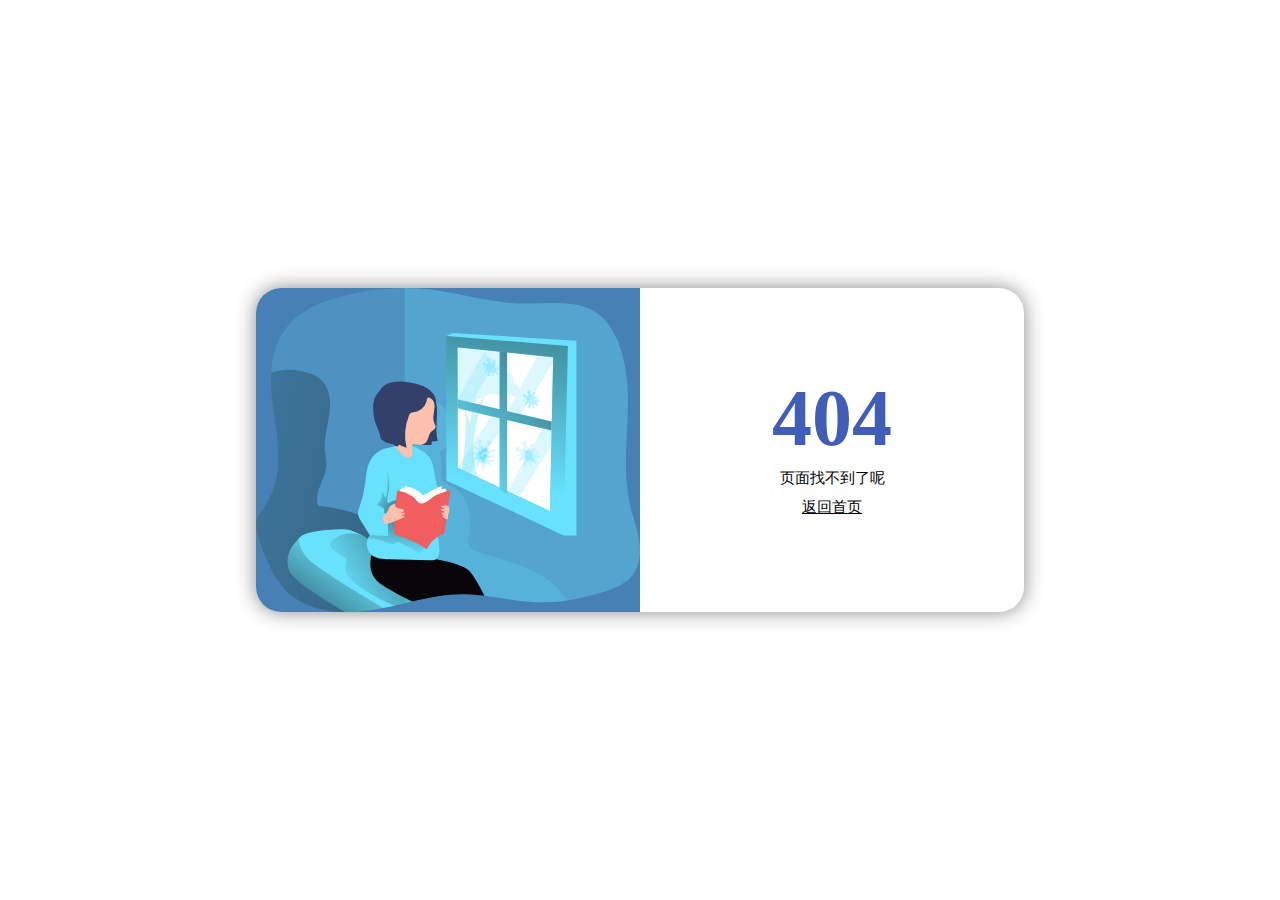
<file: 404/index.html>
<!DOCTYPE html>
<html>
    <link rel="stylesheet" href="css/style.css">

    <body>
        <div class="container">
            <div class="img-container container-item">
                <img src="./image/readbook.svg">
            </div>
            <div class="text-container container-item">

                <div class="alert">404</div>
                <div class="nothing">页面找不到了呢</div>
                <div class="backword">返回首页</div>
            </div>
        </div>
    </body>
</html>
</file>
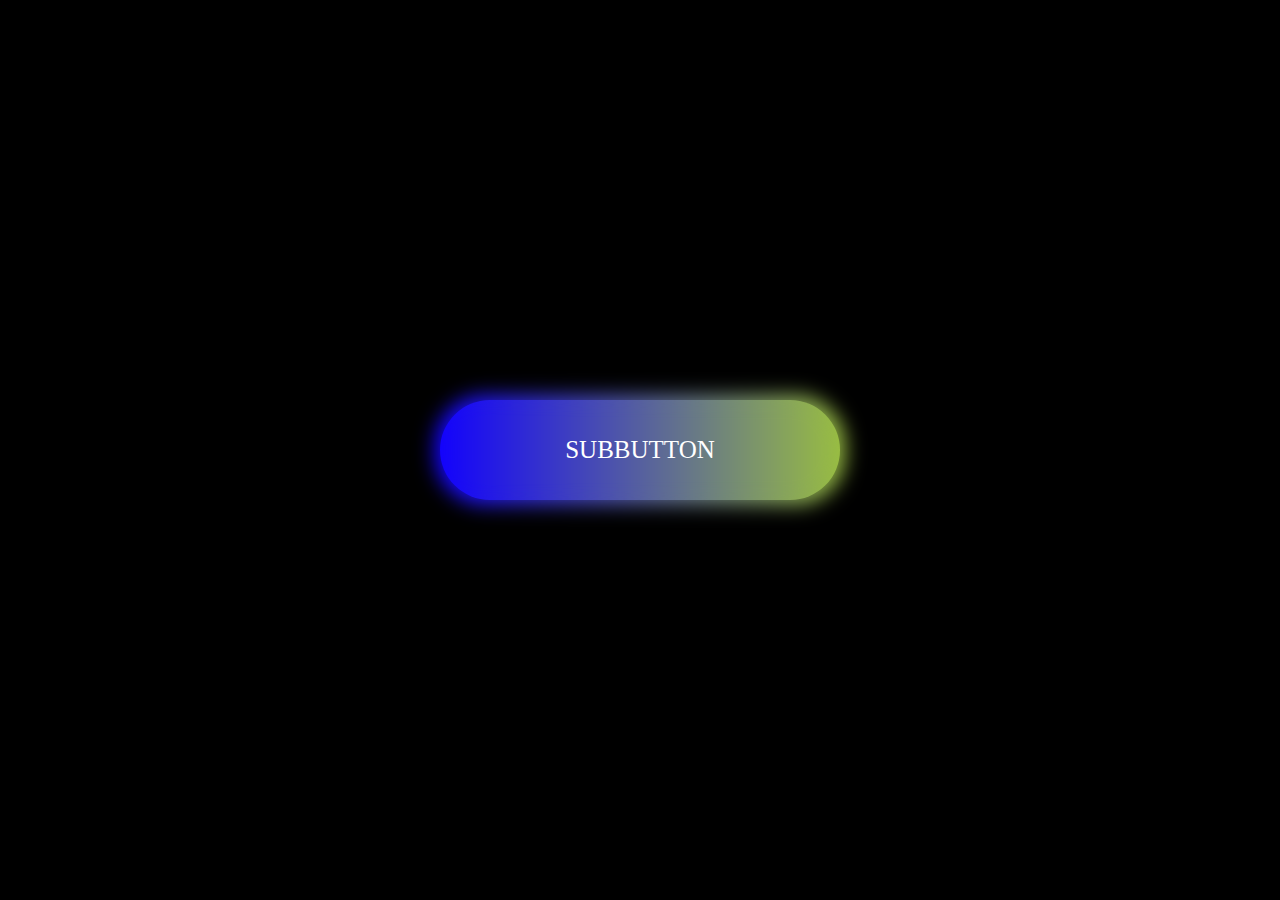
<file: animation/index.html>
<!DOCTYPE html>
<html lang="en">
    <head>
        <meta charset="UTF-8">\
        <meta name="viewport" content="width=device-width,initial-scale=1.0">

        <title>流光按钮</title>
        <link rel="stylesheet" href="./css/style.css">
    </head>
    <body>
        <a href="javascipt:;">subbutton</a>
    </body>
    
</html>
</file>
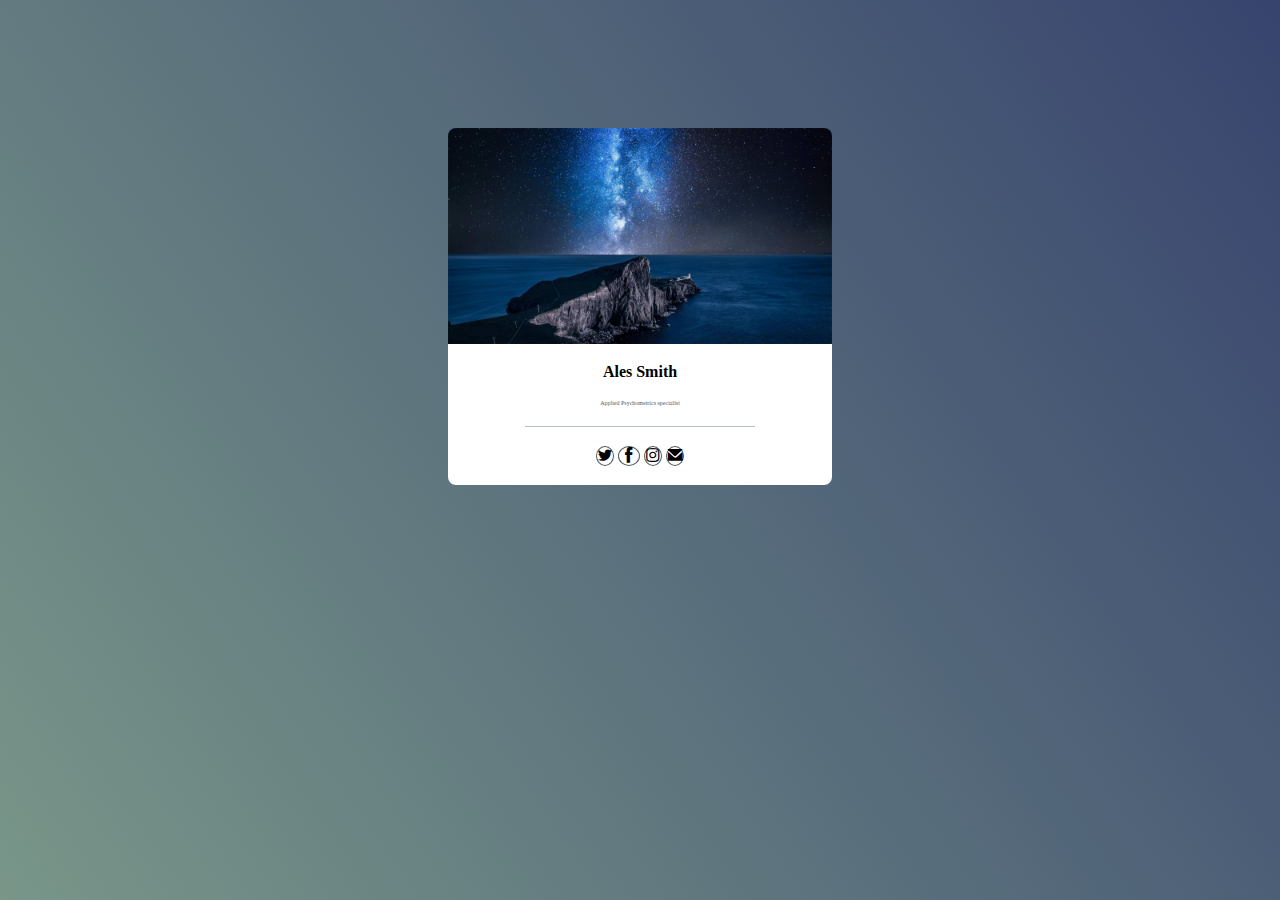
<file: card/index.html>
<!DOCTYPE html>
<html lang="en">
    <head>
        <meta charset="UTF-8">
        <meta name="viewport" content="width=device-width,initial-scale=1.0">
        <meta http-equiv="X-UA-Compatible" content="ie=edge">
        <link rel="stylesheet" href="css/style.css">
        <link rel="stylesheet" href="css/iconfont.css">
        <title>html&css-card</title>
    </head>
    <body>
        <div class="card-container">
            <div class="image-wrapper">
                <img src="image/img1.jpg">
            </div>
            <div class="title-wrapper">
                <h1 class="title">Ales Smith</h1>
                <p class="subtitle">Applied Psychometrics specialist</p>
                <hr>
                <div class="icon-btns">
                    <ul>
                        
                        <li><i class="iconfont icon-twitter"></i></li>
                        <li><i class="iconfont icon-facebook"></i></li>
                        <li><i class="iconfont icon-instagram"></i></li>
                        <li><i class="iconfont icon-email"></i></li>
                    </ul>
                </div>
            </div>
        </div>
    </body>
</html>
</file>
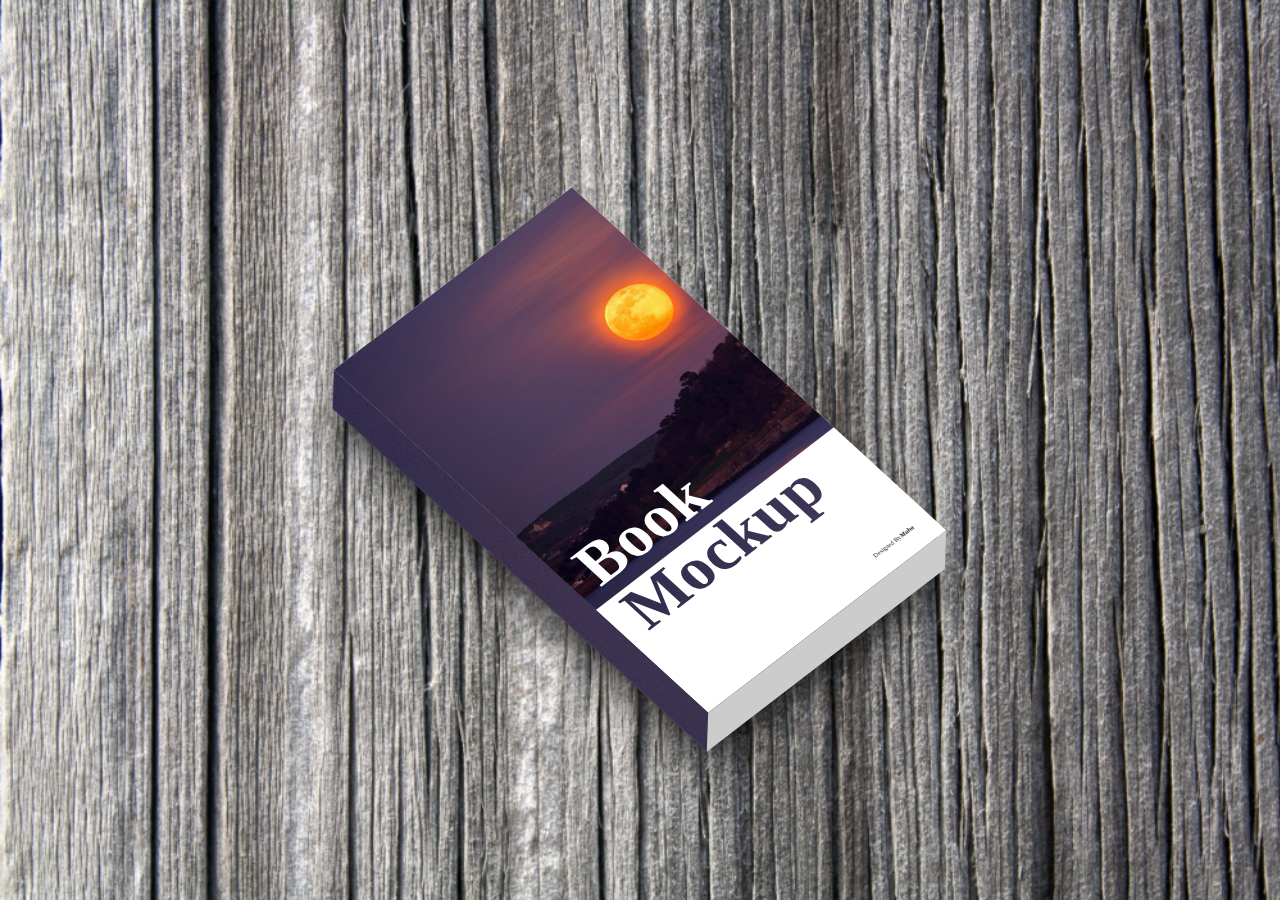
<file: animation/book/index.html>
<!DOCTYPE html>
<html>
    <head>
        <meta charset="utf-8">
        <title>3d book</title>
        <link rel="stylesheet" href="./css/style.css">
    </head>
    <body>
        <div class="book">
            <div class="cover"></div>

            <h2>Book <span>Mockup</span></h2>
            <span class="writer">Designed By<i>Muha</i></span>
        </div>
    </body>

</html>
</file>
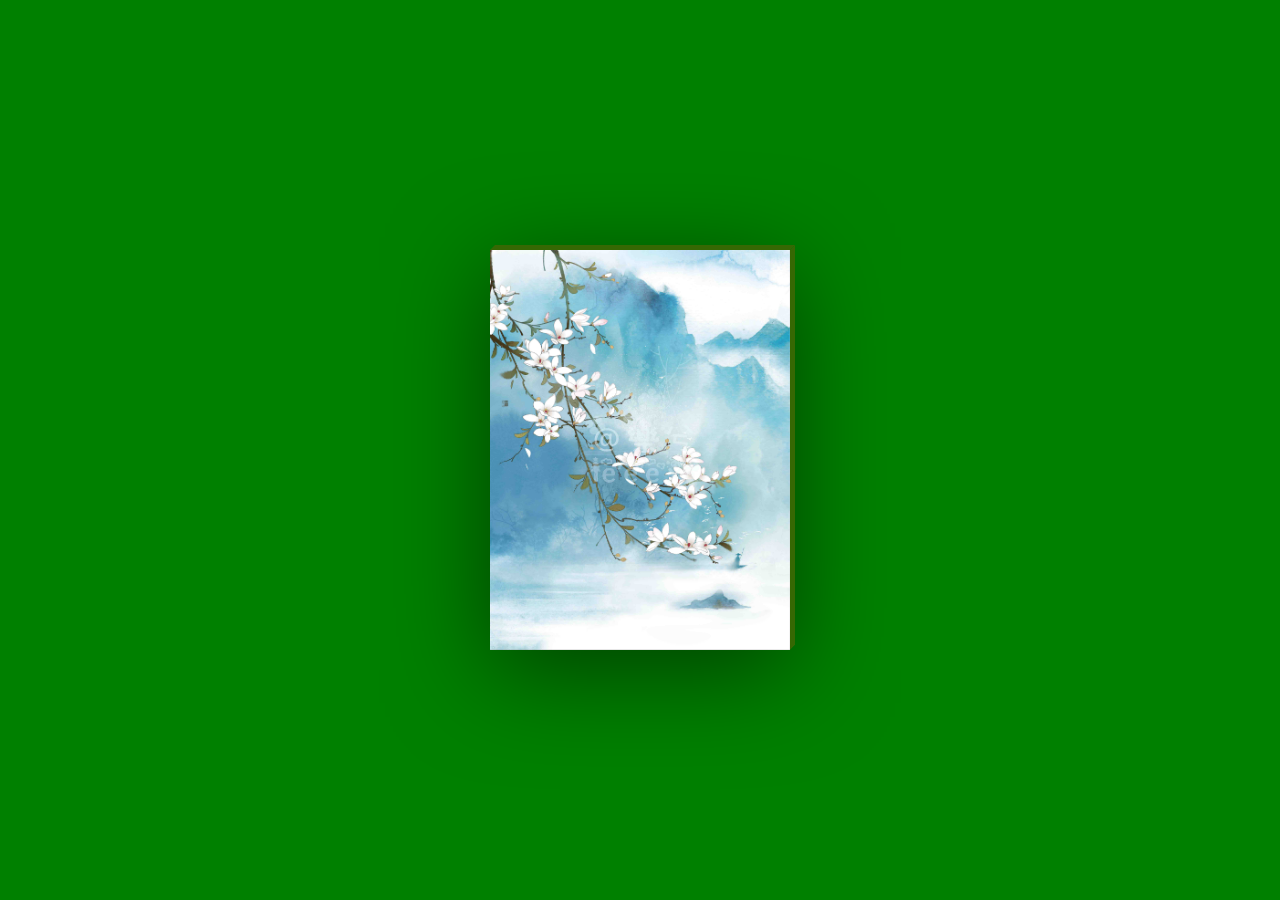
<file: animation/page_turning_3d/index.html>
<!DOCTYPE html>
<html>

<head>
    <title>3d page turning</title>
    <link rel="stylesheet" type="text/css" href="./css/style.css">

</head>

<body>
    <div class="card">
        <div class="image">
            <img src="./image/img.jpg">
        </div>
        <div class="box">
            <div class="text">
                <h1>桃夭</h1>
                <p>桃之夭夭，灼灼其华。</p>
                <p>之子于归，宜其室家。</p>
                <p>桃之夭夭，有蕡其实。</p>
                <p>之子于归，宜其家室。</p>
                <p>桃之夭夭，其叶蓁蓁。</p>
                <p>之子于归，宜其家人。</p>
            </div>
        </div>

    </div>
</body>

</html>
</file>
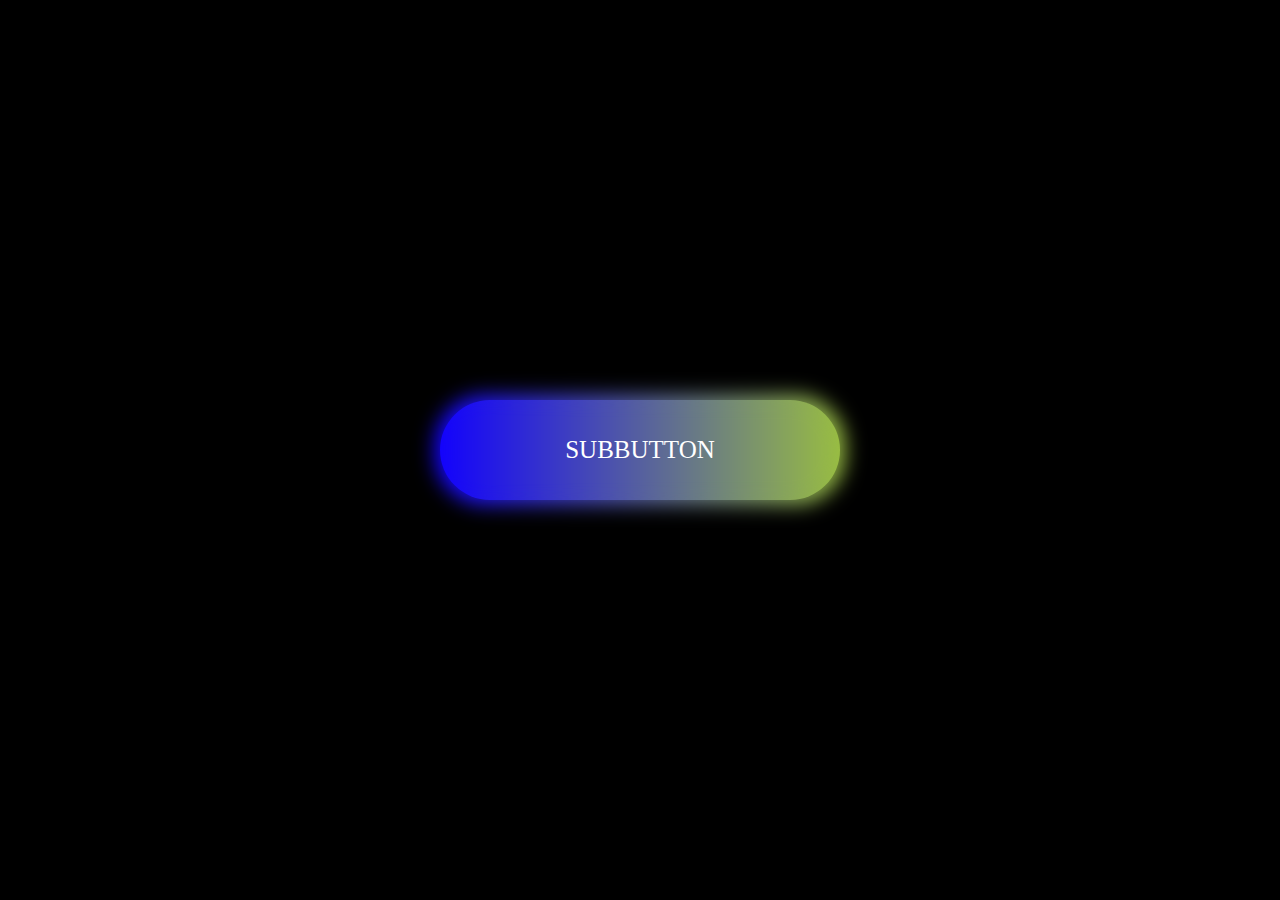
<file: animation/saparkle/index.html>
<!DOCTYPE html>
<html lang="en">
    <head>
        <meta charset="UTF-8">\
        <meta name="viewport" content="width=device-width,initial-scale=1.0">

        <title>流光按钮</title>
        <link rel="stylesheet" href="./css/style.css">
    </head>
    <body>
        <a href="javascipt:;">subbutton</a>
    </body>
</html>
</file>
<file: 404/css/style.css>
*{
    padding: 0;
    margin: 0;
}
html,body{
    height: 100%;
}
body{
    display: flex;
    justify-content: center;
    align-items: center;

}
.container{

    width: 60%;
    max-width: 1000px;
    max-height: 500px;
    min-width: 600px;
    font-size: 0;
    box-shadow: 0 0 20px 0 #888888;
    border-radius: 25px;
}
.container .img-container{
    background-color: rgb(71, 128, 180);
    border-top-left-radius: 25px;
    border-bottom-left-radius: 25px;
}
.container-item{
    width: 50%;
    vertical-align: middle;
    display: inline-block;
    
}
.text-container .alert{
    color: rgb(64, 94, 184);
    font-family: 'Arial Narrow';
    font-size: 80px;
    font-weight: bolder;
    text-align: center;
}
.container .text-container .nothing{
    margin: 5px;
    font-size: 15px;
    text-align: center;
}
.container .text-container .backword{
    margin: 10px;
    font-size: 15px;
    text-align: center;
    text-decoration-line: underline;
    cursor: pointer;
}
</file>
<file: animation/css/style.css>
*{
    margin:0;
    padding: 0;
}

body{
    background-color: black;

}
a{
    text-decoration-line: none;
    position: absolute;
    left: 50%;
    top: 50%;
    transform: translate(-50%,-50%);
    font-size: 25px;
    background: linear-gradient(90deg,#1100ff,#c8ff00,#fd0606,#1100ff);
    background-size: 400%;
    width:400px;
    height:100px;
    line-height: 100px;
    color: white;
    text-align: center;
    text-transform: uppercase;
    border-radius: 50px;
    z-index: 1;
    background-position: 0%,0;
}
a::before{
    content: "";
    position: absolute;
    left: -5px;
    right: -5px;
    top: -5px;
    bottom: -5px;
    background: linear-gradient(90deg,#1100ff,#c8ff00,#fd0606,#1100ff);
    background-size: 400%;
    border-radius: 50px;
    filter: blur(10px);
    z-index: -1;

}
a:hover::before{
    animation: sun 8s linear infinite;
}
a:hover{
    animation: sun 8s linear infinite;
}
@keyframes sun{
  /*  25%{
        
        background-position: -100%,0;
    }
    50%{
        
        background-position: -200%,0;
    }
    75%{
        
        background-position: -300%,0;
    }*/
    100%{
        background-position: -400%,0;
    }
}
</file>
<file: card/css/style.css>
*{
    padding:0;
    margin:0;
}
html{
    height: 100%;
}

body{
    font-family: Cambria, Cochin, Georgia, Times, 'Times New Roman', serif;
    /*background-color: black;*/
    padding-top: 10%;
    background: -webkit-linear-gradient(left bottom,rgb(121,150,137),rgb(55,68,110));
}

.card-container{
    width: 30%;
    margin: 0 auto;
    animation:  cardContainerLoad 2s;
}

@keyframes cardContainerLoad{
    from{
        opacity: 0;
        transform: translate3d(0,10%,0);
    }
    to{
        opacity: 1;
        transform: none;
    }
}

.card-container .image-wrapper{
    font-size: 0px;
}

.card-container .image-wrapper img{
    width: 100%;
    border-radius: 8px 8px 0 0;
}

.card-container .title-wrapper{
    background-color: #ffffff;
    border-radius: 0 0 8px 8px;
}

.card-container .title-wrapper .title{
    text-align: center;
    font-size: 1em;
    padding: 5% 0 5% 0;
}

.card-container .title-wrapper .subtitle{
    text-align: center;
    font-size: 3%;
    padding: 0 0 5% 0;
    color: rgb(79,92,99);
}

.card-container .title-wrapper hr{
    border:  0;
    height: 1px;
    background-color: rgb(179,192,199);
    margin: 0 20%;
}

.card-container .title-wrapper .icon-btns{
    padding: 5% 0 5% 0;
}

.card-container .title-wrapper .icon-btns ul{
    list-style: none;
    padding: 0;
    margin: 0;
    text-align: center;
}

.card-container .title-wrapper .icon-btns ul li{
    display: inline-block;
    border: 1px solid black;
    padding: 5%x;
    border-radius: 100%;
    cursor: pointer;
    border-color: rgb(79,92,99);
    transition: -2s;
}

.card-container .title-wrapper .icon-btns ul li:hover{
    border-color: rgb(179,192,199);
}

.card-container .title-wrapper .icon-btns ul li:hover i{
    color: rgb(179,192,199);
}

.card-container .title-wrapper .icon-btns ul li i{
    font-size: 100%;
}
</file>
<file: card/css/iconfont.css>
@font-face {font-family: "iconfont";
  src: url('iconfont.eot?t=1587387035352'); /* IE9 */
  src: url('iconfont.eot?t=1587387035352#iefix') format('embedded-opentype'), /* IE6-IE8 */
  url('[data-uri]') format('woff2'),
  url('iconfont.woff?t=1587387035352') format('woff'),
  url('iconfont.ttf?t=1587387035352') format('truetype'), /* chrome, firefox, opera, Safari, Android, iOS 4.2+ */
  url('iconfont.svg?t=1587387035352#iconfont') format('svg'); /* iOS 4.1- */
}

.iconfont {
  font-family: "iconfont" !important;
  font-size: 16px;
  font-style: normal;
  -webkit-font-smoothing: antialiased;
  -moz-osx-font-smoothing: grayscale;
}

.icon-twitter:before {
  content: "\e872";
}

.icon-facebook:before {
  content: "\e609";
}

.icon-email:before {
  content: "\e6f2";
}

.icon-instagram:before {
  content: "\e815";
}
</file>
<file: animation/book/css/style.css>
*{
    margin: 0;
    padding: 0;

}

body{
    display: flex;
    justify-content: center;
    align-items: center;
    min-height: 100vh;
    background-image: url(../image/2.jpg);
    background-attachment: fixed;
    background-size: cover;
}
.book{
    position: relative;
    top: 0;
    width: 300px;
    height: 500px;
    background-color: white;
    transform: rotate(-37.5deg) skewX(10deg);
    box-shadow: -35px 35px 50px rgba(0, 0, 0, 1);
    transition: 0.5s;
}

.book:hover{
    
    transform: rotate(-37.5deg) skewX(10deg) translate(20px,-20px);
    box-shadow: -50px 50x 100px rgba(0, 0, 0, 1);
}

.book::before{
    content: '';
    width: 30px;
    height: 100%;
    background: url(..//image/1.jpg);
    position: absolute;
    top: 0;
    left: 0;
    transform: skewY(-45deg) translate(-30px,-15px);
}
.book::after{
    content: '';
    width: 100%;
    height: 30px;
    background: #cccccc;
    position: absolute;
    bottom: 0;
    left: 0;
    transform: skewX(-45deg) translate(15px,30px);
}

.book h2{
    position: absolute;
    bottom: 90px;
    left: 20px;
    font-size: 4em;
    line-height: 1em;
    color: #ffffff;
}

.book h2 span{
    background-image: url(..//image/1.jpg);
    background-attachment: fixed;
    -webkit-background-clip: text;
    -webkit-text-fill-color: transparent;
}

.book .writer{
    position: absolute;
    bottom: 20px;
    right: 20px;
    color: #262626;
    font-size: 0.4em;
    padding-top: 5px;
    font-weight: 500;
    border-top-left-radius: 1px solid #262626;
}
.book .writer i{
    font-weight: 700;
}
.book .cover
{
    position: absolute;
    top: 0;
    left: 0;
    width: 100%;
    height: 70%;
    background-image: url(../image/1.jpg);
    background-size: cover;
}
</file>
<file: animation/page_turning_3d/css/style.css>
*{
    margin: 0;
    padding: 0;
}


html,body{
    width: 100%;
    height: 100%;
    background: green;
    display: flex;
    justify-content: center;
    align-items: center;

}
.card{

    width: 300px;
    height: 400px;
    background-color: white;
    transform-style: preserve-3d;
    transform:perspective(2000px);
    box-shadow: inset 300px 0 50px rgba(0,0,0,0.5),0 20px 100px rgba(0,0,0,0.5);
    transition: 1s;

}
.card:hover{
    transform: perspective(2000px) rotate(-10deg);
    box-shadow: inset 20px 0 50px rgba(0,0,0,.5),0 10px 100px rgba(0,0,0,.5);
 
}
.card::before{
    content: '';
    position: absolute;
    top: -5px;
    left: 0;
    width: 100%;
    height: 5px;
    background-color: rgb(53, 104, 3);
    transform-origin: bottom;
    transform: skewX(-45deg);

}
.card::after{
    content: '';
    position: absolute;
    top: 0;
    right: -5px;
    width: 5px;
    height: 100%;
    background-color: rgb(53, 104, 3);
    transform-origin: left;
    transform: skewY(-45deg);

}

.card .image{
    width: 100%;
    height: 100%;
    position: relative;
    transform-origin: left;
    transition: 1s;
    z-index: 1;

}

img{
    width: 100%;
    height: 100%;
    user-select: none;
}
.card:hover .image{
    transform: rotateY(-135deg);
}

.card .box{
    position: absolute;
    width: 100%;
    height: 100%;
    top: 0;
}
.card .text{
    width: 100%;
    height: 100%;
    display: flex;
    flex-direction: column;
    justify-content: center;
    align-items: center;
    text-align: center;

}
h1{
    
}
</file>
<file: animation/saparkle/css/style.css>
*{
    margin:0;
    padding: 0;
}

body{
    background-color: black;

}
a{
    text-decoration-line: none;
    position: absolute;
    left: 50%;
    top: 50%;
    transform: translate(-50%,-50%);
    font-size: 25px;
    background: linear-gradient(90deg,#1100ff,#c8ff00,#fd0606,#1100ff);
    background-size: 400%;
    width:400px;
    height:100px;
    line-height: 100px;
    color: white;
    text-align: center;
    text-transform: uppercase;
    border-radius: 50px;
    z-index: 1;
    background-position: 0%,0;
}
a::before{
    content: "";
    position: absolute;
    left: -5px;
    right: -5px;
    top: -5px;
    bottom: -5px;
    background: linear-gradient(90deg,#1100ff,#c8ff00,#fd0606,#1100ff);
    background-size: 400%;
    border-radius: 50px;
    filter: blur(10px);
    z-index: -1;

}
a:hover::before{
    animation: sun 8s linear infinite;
}
a:hover{
    animation: sun 8s linear infinite;
}
@keyframes sun{
  /*  25%{
        
        background-position: -100%,0;
    }
    50%{
        
        background-position: -200%,0;
    }
    75%{
        
        background-position: -300%,0;
    }*/
    100%{
        background-position: -400%,0;
    }
}
</file>
